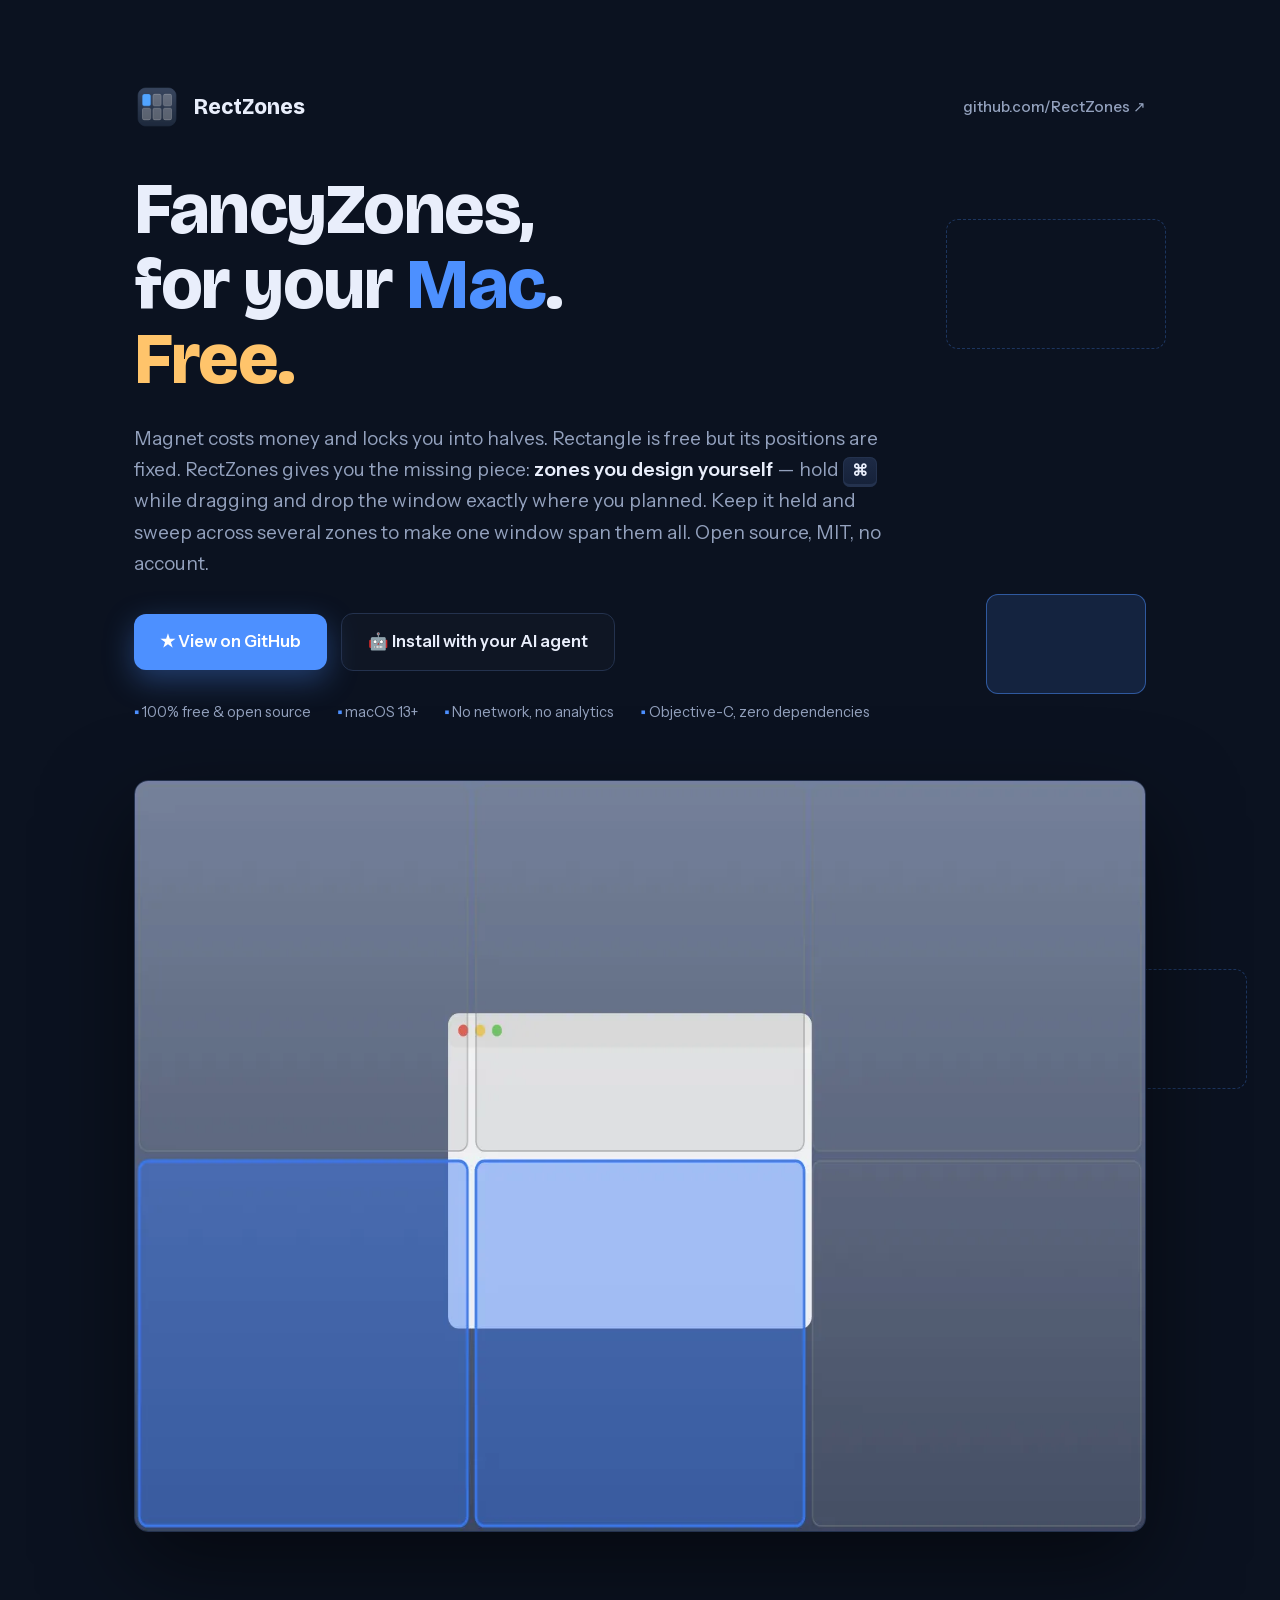
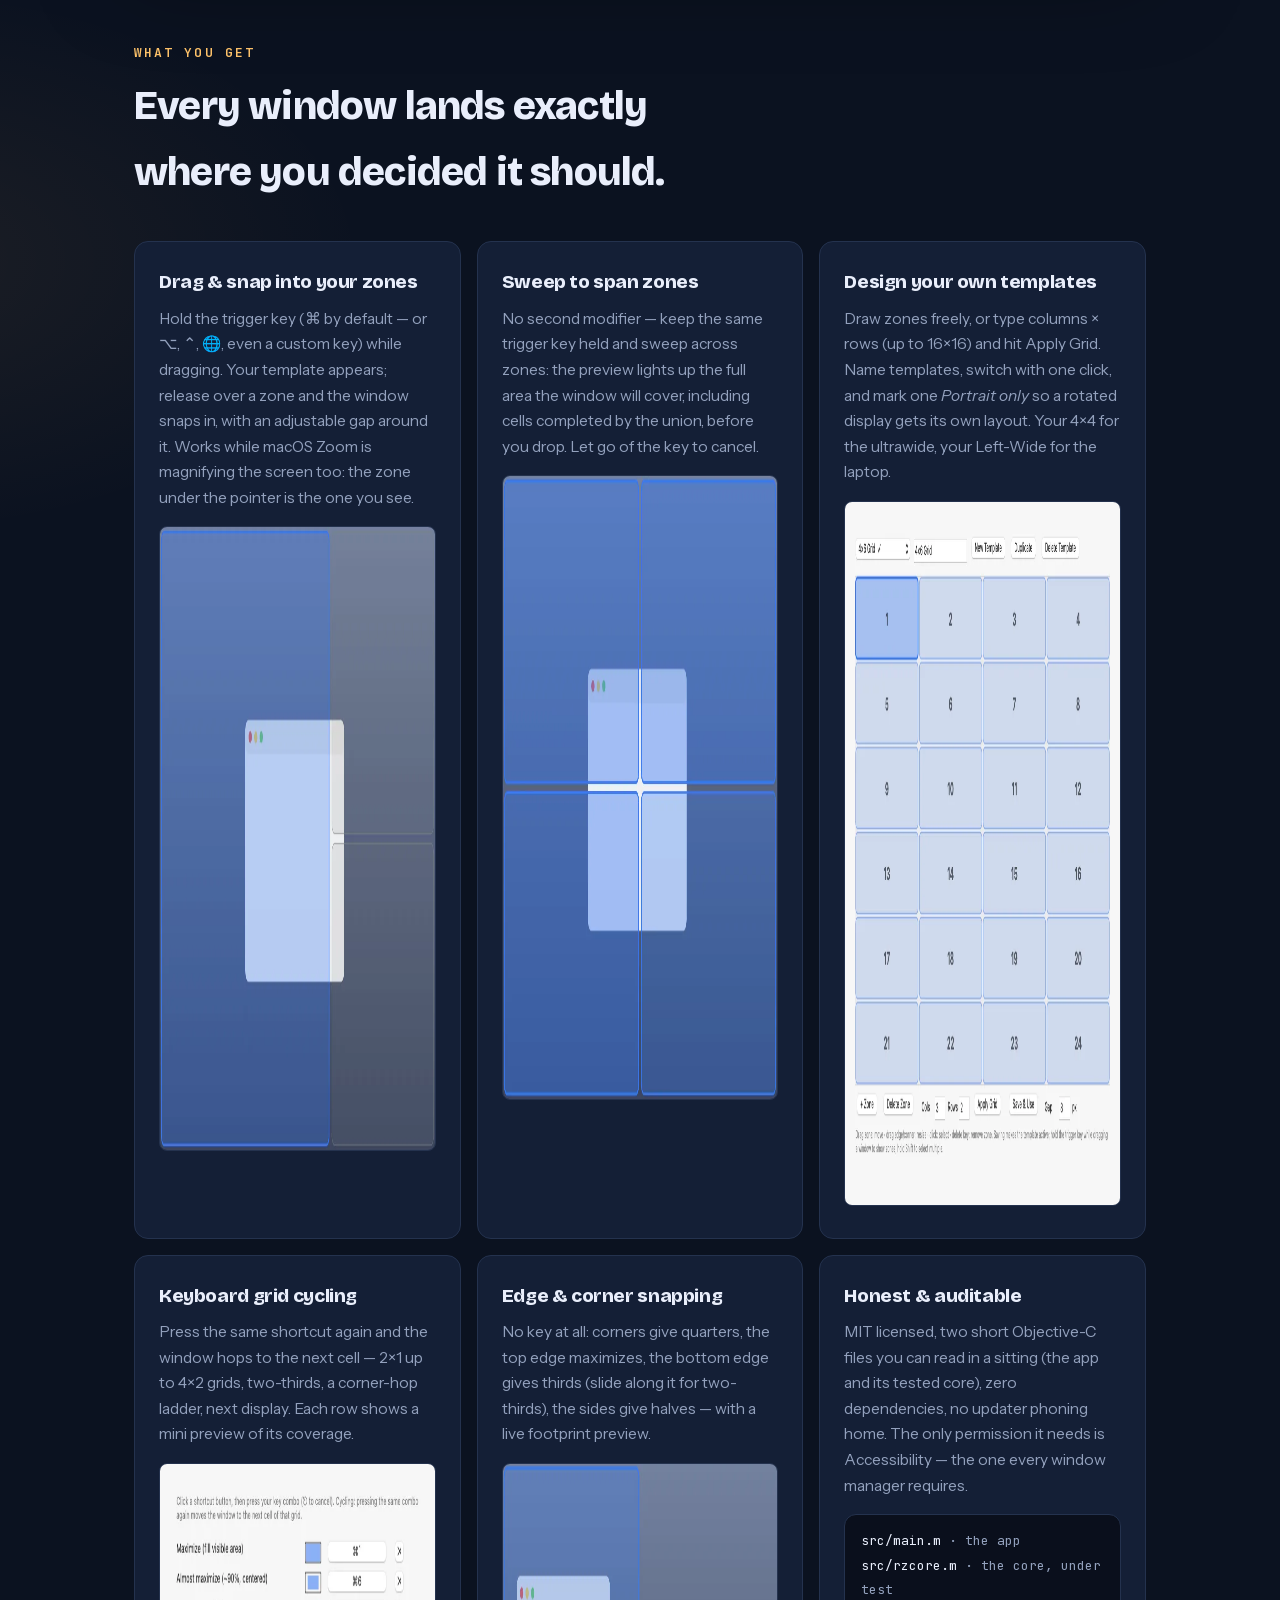
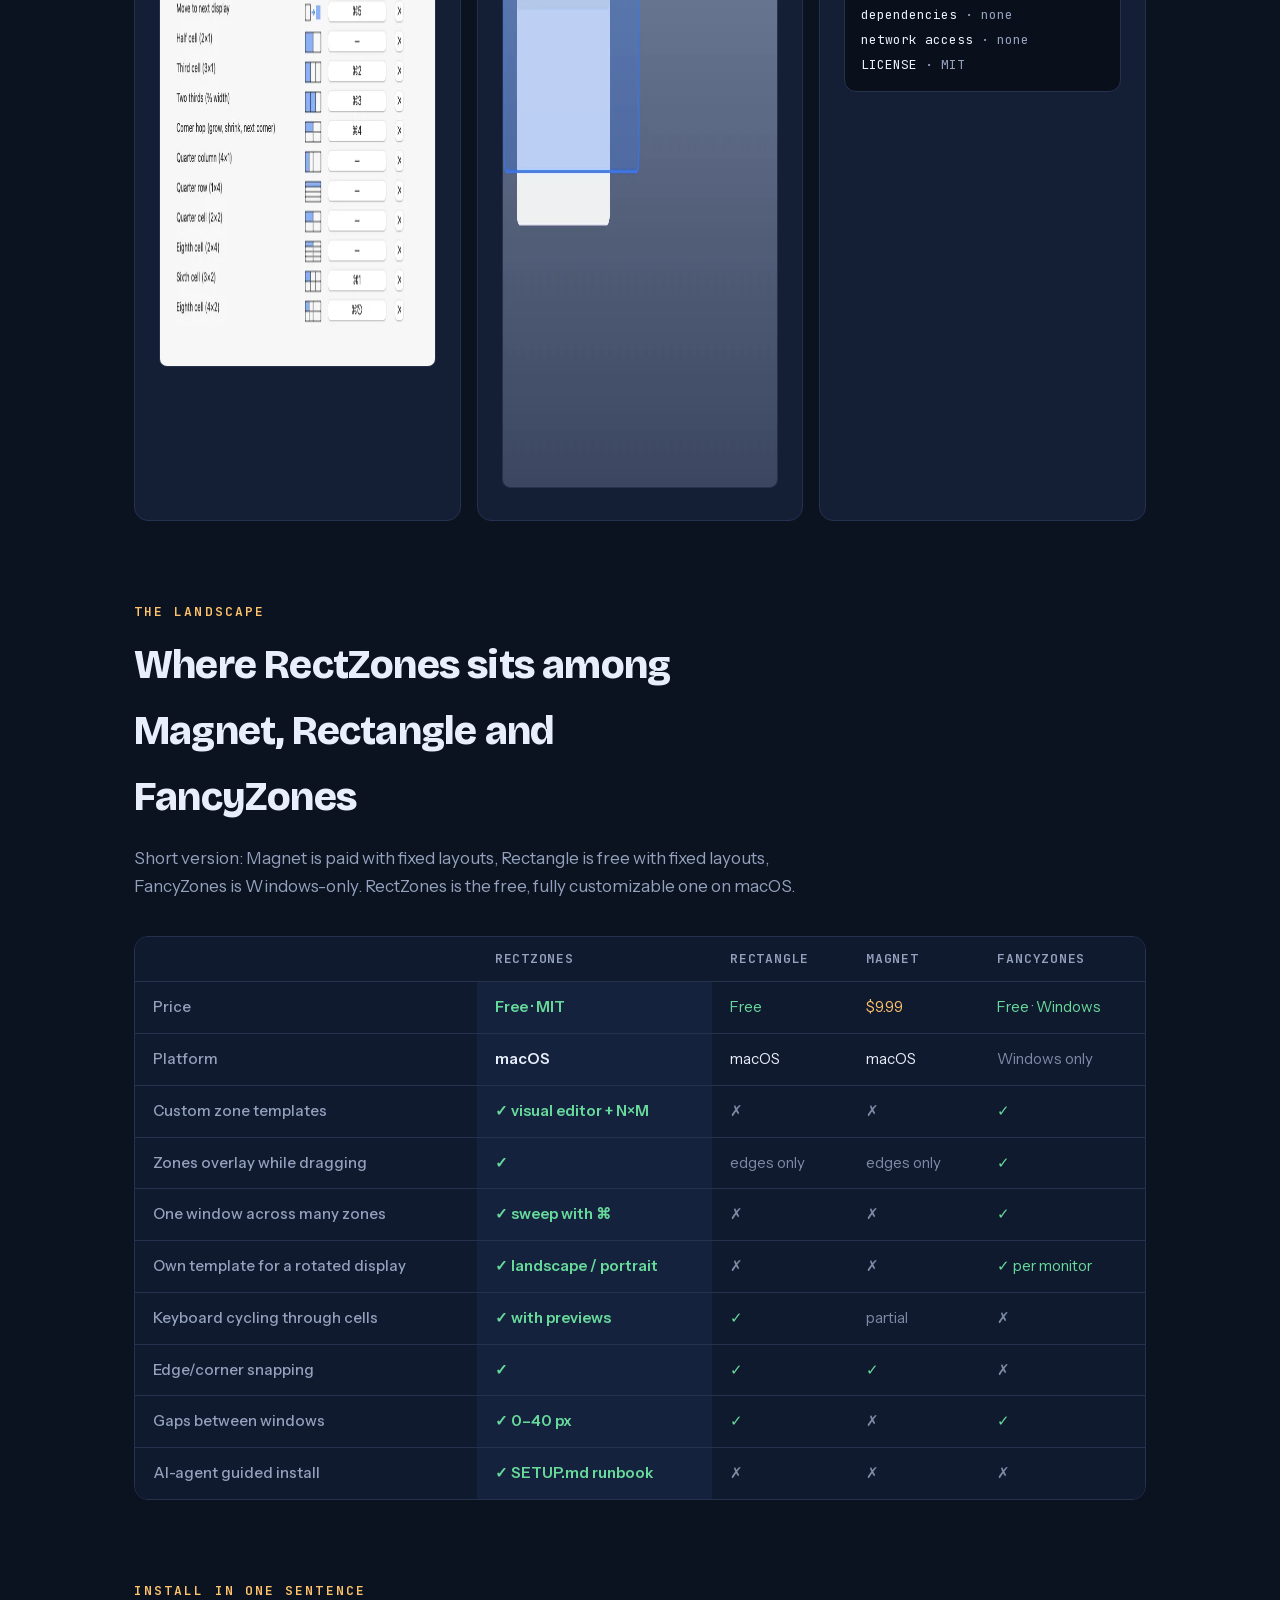
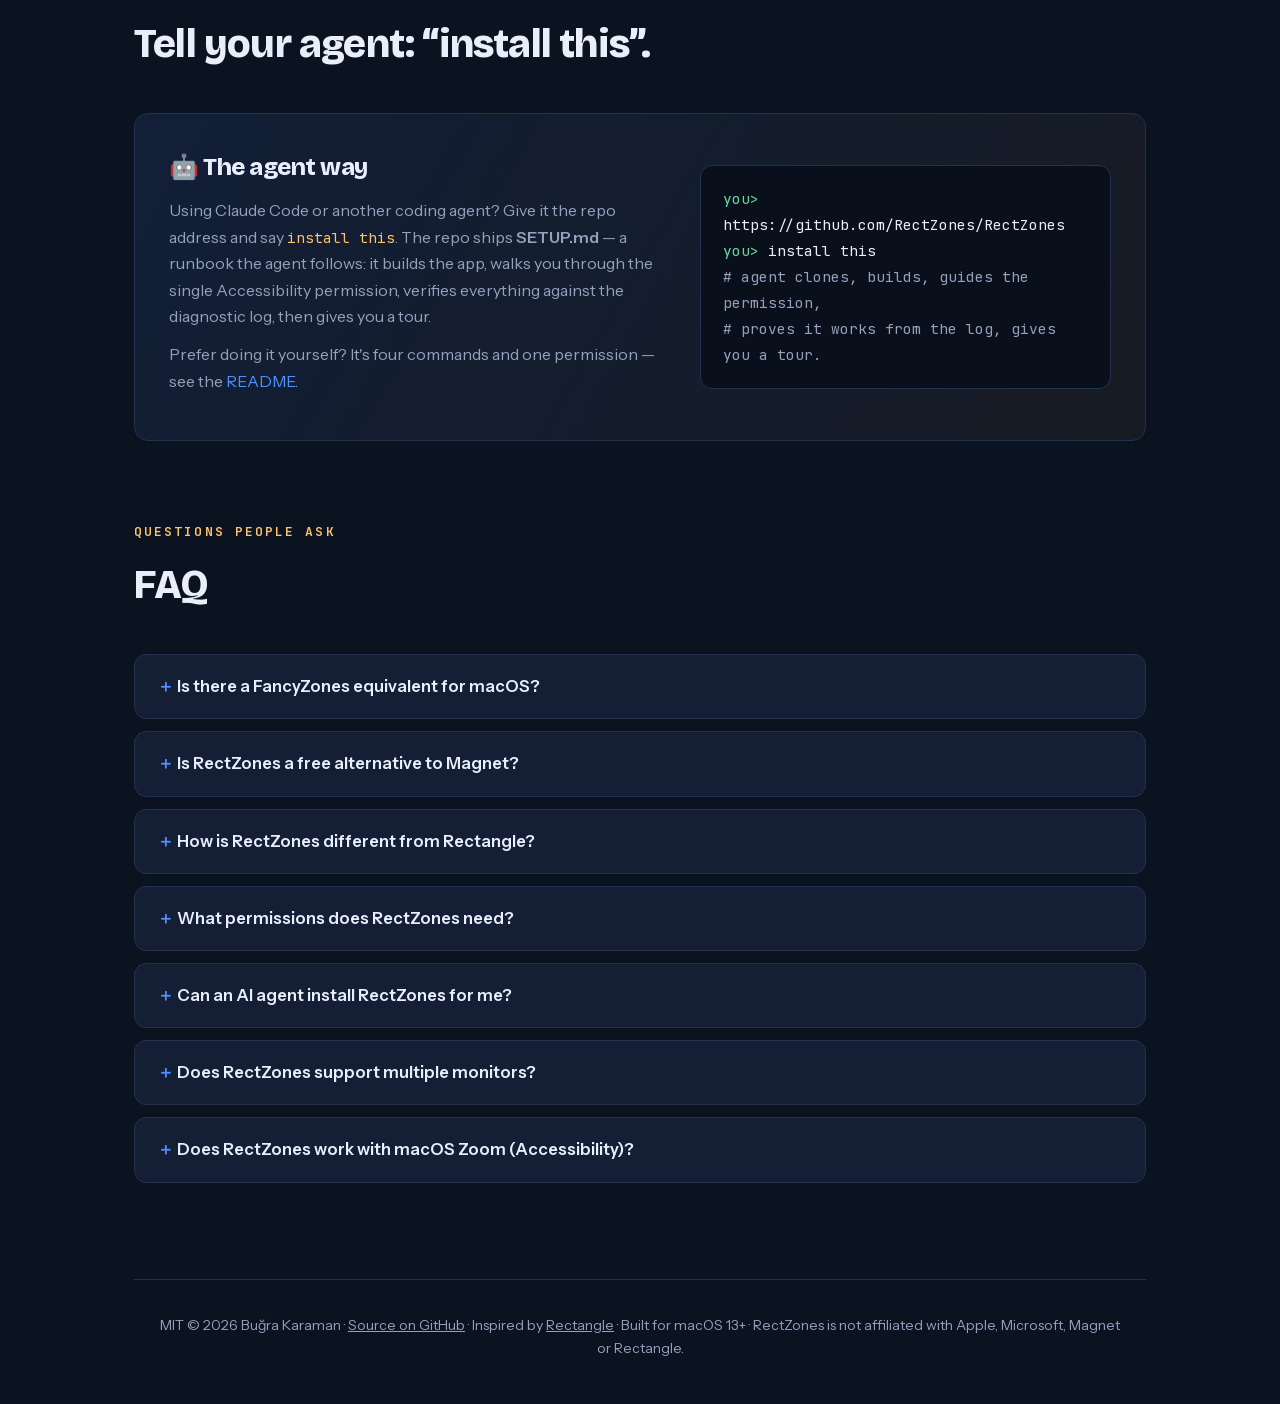
<file: index.html>
<!DOCTYPE html>
<html lang="en">
<head>
<meta charset="utf-8">
<meta name="viewport" content="width=device-width, initial-scale=1">
<title>RectZones — Free FancyZones for Mac · Open-Source Window Manager</title>
<meta name="description" content="RectZones brings PowerToys FancyZones to macOS: design custom snap zones, drag windows into them, sweep across several zones to span them. A free, open-source alternative to Magnet and Rectangle with fully customizable layouts.">
<link rel="canonical" href="https://rectzones.app/">
<link rel="icon" href="favicon.ico" sizes="32x32">
<link rel="icon" href="icon.png" type="image/png">
<link rel="apple-touch-icon" href="apple-touch-icon.png">
<meta name="theme-color" content="#0b1220">
<meta property="og:type" content="website">
<meta property="og:title" content="RectZones — Free FancyZones for Mac">
<meta property="og:description" content="Custom snap zones for macOS. Free, open-source, fully customizable — the Mac answer to PowerToys FancyZones, and a free alternative to Magnet.">
<meta property="og:url" content="https://rectzones.app/">
<meta property="og:image" content="https://rectzones.app/og-image.jpg">
<meta property="og:image:width" content="1200">
<meta property="og:image:height" content="750">
<meta name="twitter:card" content="summary_large_image">
<meta name="twitter:title" content="RectZones — Free FancyZones for Mac">
<meta name="twitter:description" content="Custom snap zones for macOS. Free, open-source, fully customizable window management.">
<meta name="twitter:image" content="https://rectzones.app/og-image.jpg">
<script type="application/ld+json">
{
  "@context": "https://schema.org",
  "@type": "SoftwareApplication",
  "name": "RectZones",
  "operatingSystem": "macOS 13+",
  "applicationCategory": "UtilitiesApplication",
  "description": "Zone-based window manager for macOS: design custom snap zones, drag windows into them with a trigger key, sweep across several zones to span them, cycle windows through grids from the keyboard. A free, open-source FancyZones equivalent for Mac.",
  "url": "https://rectzones.app/",
  "downloadUrl": "https://github.com/RectZones/RectZones",
  "screenshot": "https://rectzones.app/og-image.jpg",
  "license": "https://github.com/RectZones/RectZones/blob/main/LICENSE",
  "offers": { "@type": "Offer", "price": "0", "priceCurrency": "USD" }
}
</script>
<script type="application/ld+json">
{
  "@context": "https://schema.org",
  "@type": "FAQPage",
  "mainEntity": [
    {"@type": "Question", "name": "Is there a FancyZones equivalent for macOS?",
     "acceptedAnswer": {"@type": "Answer", "text": "Yes — RectZones brings the PowerToys FancyZones workflow to macOS: you design zone templates, hold a trigger key while dragging a window, and drop it into a zone. Sweeping across zones with that same key held lets one window span several of them, exactly like FancyZones on Windows — no second modifier needed."}},
    {"@type": "Question", "name": "Is RectZones a free alternative to Magnet?",
     "acceptedAnswer": {"@type": "Answer", "text": "Yes. Magnet is a paid app with fixed halves and quarters. RectZones is free and MIT-licensed, covers the same edge and corner snapping, and adds fully custom zone layouts, multi-zone spanning and keyboard grid cycling."}},
    {"@type": "Question", "name": "How is RectZones different from Rectangle?",
     "acceptedAnswer": {"@type": "Answer", "text": "Rectangle is a great free tool for fixed positions via keyboard shortcuts. RectZones adds what Rectangle doesn't have: user-designed zone templates with a visual editor, a drag overlay that shows all zones at once, a single-key sweep that combines zones into one area, and per-shortcut grid cycling. RectZones was built from scratch, inspired by Rectangle (MIT)."}},
    {"@type": "Question", "name": "What permissions does RectZones need?",
     "acceptedAnswer": {"@type": "Answer", "text": "Only macOS Accessibility permission, which every window manager needs to move windows. RectZones has no network access, no analytics, no account — it is two short Objective-C files you can read in one sitting: the app and its tested core."}},
    {"@type": "Question", "name": "Can an AI agent install RectZones for me?",
     "acceptedAnswer": {"@type": "Answer", "text": "Yes. Point your coding agent (Claude Code or similar) at the GitHub repository and say 'install this'. The repo ships SETUP.md, a step-by-step runbook the agent follows: it builds the app, walks you through the permission, verifies everything against the diagnostic log and gives you a tour."}},
    {"@type": "Question", "name": "Does RectZones support multiple monitors?",
     "acceptedAnswer": {"@type": "Answer", "text": "Yes — zones are defined as proportions of each screen, so one template fits every display of the same shape; a rotated (portrait) display can have its own template, picked automatically by the screen's orientation; and there is a dedicated shortcut to send a window to the next display while keeping its relative position."}},
    {"@type": "Question", "name": "Does RectZones work with macOS Zoom (Accessibility)?",
     "acceptedAnswer": {"@type": "Answer", "text": "Yes. While Zoom is magnifying the screen, RectZones picks the zone at the point you actually see under the pointer, so dropping a window while zoomed in lands where you aimed."}}
  ]
}
</script>
<link rel="preload" as="font" type="font/woff2" crossorigin href="fonts/bricolage-grotesque-800-latin.woff2">
<link rel="preload" as="font" type="font/woff2" crossorigin href="fonts/instrument-sans-400-latin.woff2">
<link rel="stylesheet" href="fonts/fonts.css">
<style>
  :root {
    --ink: #0b1220;          /* gece masaüstü */
    --ink-2: #101a2e;
    --panel: #141f36;
    --line: #24324e;
    --fg: #e9eefb;
    --muted: #93a1bd;
    --azure: #4d90ff;        /* ikonun mavisi */
    --azure-soft: rgba(77,144,255,.14);
    --amber: #ffc46b;        /* sıcak vurgu */
    --ok: #67d99b;
    --radius: 14px;
  }
  * { margin: 0; padding: 0; box-sizing: border-box; }
  html { scroll-behavior: smooth; }
  body {
    background:
      radial-gradient(1100px 500px at 80% -10%, rgba(77,144,255,.16), transparent 60%),
      radial-gradient(900px 500px at -10% 30%, rgba(255,196,107,.07), transparent 55%),
      var(--ink);
    color: var(--fg);
    font: 17px/1.65 "Instrument Sans", -apple-system, sans-serif;
    -webkit-font-smoothing: antialiased;
    overflow-x: hidden;
  }
  ::selection { background: var(--azure); color: #fff; }
  a { color: var(--azure); text-decoration: none; }
  main { max-width: 1060px; margin: 0 auto; padding: 0 24px; }
  h1, h2, h3 { font-family: "Bricolage Grotesque", "Instrument Sans", sans-serif; letter-spacing: -0.02em; }
  kbd {
    font: 600 0.82em "JetBrains Mono", monospace;
    background: linear-gradient(#1d2a45, #16223a);
    border: 1px solid var(--line);
    border-bottom-width: 3px;
    border-radius: 7px;
    padding: 2px 8px 3px;
    color: var(--fg);
    white-space: nowrap;
  }
  code { font: 500 0.9em "JetBrains Mono", monospace; color: var(--amber); }

  /* ---------- hero ---------- */
  header { position: relative; padding: 84px 0 30px; }
  .zone-art { position: absolute; inset: 0; pointer-events: none; z-index: 0; }
  .zone-art .z {
    position: absolute; border: 1.5px dashed rgba(77,144,255,.28); border-radius: 12px;
    animation: zfloat 9s ease-in-out infinite;
  }
  .zone-art .z.fill { background: var(--azure-soft); border-style: solid; border-color: rgba(77,144,255,.5); }
  @keyframes zfloat { 0%,100% { transform: translateY(0); } 50% { transform: translateY(-7px); } }
  .hero { position: relative; z-index: 1; }
  .brand { display: flex; align-items: center; gap: 14px; margin-bottom: 42px; }
  .brand img { width: 46px; height: 46px; }
  .brand b { font-family: "Bricolage Grotesque", sans-serif; font-size: 21px; }
  .brand .gh { margin-left: auto; color: var(--muted); font-weight: 500; font-size: 15px; }
  .brand .gh:hover { color: var(--fg); }
  h1 {
    font-size: clamp(40px, 6.4vw, 72px); font-weight: 800; line-height: 1.04;
    max-width: 15ch;
  }
  h1 .accent { color: var(--azure); }
  h1 .amber { color: var(--amber); }
  .sub {
    margin: 26px 0 34px; max-width: 58ch; color: var(--muted); font-size: 19px;
  }
  .sub b { color: var(--fg); font-weight: 600; }
  .ctas { display: flex; gap: 14px; flex-wrap: wrap; align-items: center; }
  .btn {
    display: inline-flex; align-items: center; gap: 10px;
    padding: 14px 26px; border-radius: 12px; font-weight: 600; font-size: 16.5px;
    transition: transform .15s ease, box-shadow .15s ease;
  }
  .btn:hover { transform: translateY(-2px); }
  .btn-primary {
    background: var(--azure); color: #fff;
    box-shadow: 0 10px 30px rgba(77,144,255,.35);
  }
  .btn-primary:hover { box-shadow: 0 14px 36px rgba(77,144,255,.45); }
  .btn-ghost { border: 1px solid var(--line); color: var(--fg); background: rgba(255,255,255,.02); }
  .facts { display: flex; gap: 10px 26px; flex-wrap: wrap; margin-top: 30px; color: var(--muted); font-size: 14.5px; }
  .facts span::before { content: "▪ "; color: var(--azure); }
  /* staggered reveal */
  .r { opacity: 0; transform: translateY(14px); animation: rise .7s cubic-bezier(.2,.7,.2,1) forwards; }
  .r2 { animation-delay: .12s; } .r3 { animation-delay: .24s; } .r4 { animation-delay: .36s; } .r5 { animation-delay: .5s; }
  @keyframes rise { to { opacity: 1; transform: none; } }

  .shot-frame {
    margin: 56px 0 0; border-radius: var(--radius); overflow: hidden;
    border: 1px solid var(--line);
    box-shadow: 0 34px 90px rgba(0,0,0,.5);
  }
  .shot-frame img { display: block; width: 100%; }

  /* ---------- sections ---------- */
  section { padding: 84px 0 0; }
  .kicker {
    font: 600 13px/1 "JetBrains Mono", monospace; letter-spacing: .16em; text-transform: uppercase;
    color: var(--amber); margin-bottom: 14px;
  }
  h2 { font-size: clamp(28px, 3.6vw, 40px); font-weight: 800; max-width: 24ch; }
  .lede { color: var(--muted); max-width: 62ch; margin-top: 14px; }

  .grid { display: grid; grid-template-columns: repeat(auto-fit, minmax(280px, 1fr)); gap: 16px; margin-top: 36px; }
  .card {
    background: var(--panel); border: 1px solid var(--line); border-radius: var(--radius);
    padding: 24px; transition: transform .18s ease, border-color .18s ease;
  }
  .card:hover { transform: translateY(-3px); border-color: #35507f; }
  .card h3 { font-size: 19px; margin-bottom: 8px; }
  .card p { color: var(--muted); font-size: 15.5px; }
  .card img { width: 100%; border-radius: 8px; border: 1px solid var(--line); margin-top: 16px; }
  .card .term { margin-top: 16px; font-size: 13px; padding: 14px 16px; line-height: 1.9; }

  /* comparison */
  .tablewrap { overflow-x: auto; margin-top: 36px; border: 1px solid var(--line); border-radius: var(--radius); }
  table { border-collapse: collapse; width: 100%; min-width: 640px; background: var(--ink-2); font-size: 15px; }
  th, td { padding: 13px 18px; text-align: left; border-bottom: 1px solid var(--line); }
  thead th { font: 600 13px/1.4 "JetBrains Mono", monospace; letter-spacing: .06em; color: var(--muted); text-transform: uppercase; }
  tbody th { font-weight: 500; color: var(--muted); white-space: nowrap; }
  td.rz { background: rgba(77,144,255,.07); font-weight: 600; }
  .yes { color: var(--ok); } .no { color: #7c8aa5; } .paid { color: var(--amber); }
  tbody tr:last-child th, tbody tr:last-child td { border-bottom: none; }

  /* agent */
  .agent {
    margin-top: 36px; display: grid; grid-template-columns: 1.1fr .9fr; gap: 28px;
    background: linear-gradient(120deg, rgba(77,144,255,.10), rgba(255,196,107,.05));
    border: 1px solid var(--line); border-radius: var(--radius); padding: 34px;
  }
  .term {
    background: #0a0f1c; border: 1px solid var(--line); border-radius: 12px;
    font: 14.5px/1.8 "JetBrains Mono", monospace; padding: 20px 22px; align-self: center;
    overflow-x: auto;
  }
  .term .p { color: var(--ok); }
  .term .c { color: var(--muted); }
  .agent h3 { font-size: 24px; margin-bottom: 10px; }
  .agent p { color: var(--muted); font-size: 16px; margin-bottom: 12px; }

  /* faq */
  .faq { margin-top: 36px; display: grid; gap: 12px; }
  details {
    background: var(--panel); border: 1px solid var(--line); border-radius: 12px; padding: 18px 22px;
  }
  details[open] { border-color: #35507f; }
  summary { cursor: pointer; font-weight: 600; font-size: 16.5px; list-style: none; }
  summary::before { content: "＋ "; color: var(--azure); font-weight: 700; }
  details[open] summary::before { content: "－ "; }
  details p { color: var(--muted); margin-top: 10px; font-size: 15.5px; }

  footer {
    margin-top: 96px; padding: 34px 24px 44px; border-top: 1px solid var(--line);
    color: var(--muted); font-size: 14px; text-align: center;
  }
  footer a { color: var(--muted); text-decoration: underline; }
  @media (max-width: 1100px) {
    .zone-art { display: none; } /* fixed-size decorations would sit on the text */
  }
  @media (max-width: 760px) {
    .agent { grid-template-columns: 1fr; }
    header { padding-top: 56px; }
    .sub { font-size: 17px; }
  }
  @media (prefers-reduced-motion: reduce) {
    .zone-art .z, .r { animation: none; }
    .r { opacity: 1; transform: none; }
  }
</style>
</head>
<body>
<main>
  <header>
    <div class="zone-art" aria-hidden="true">
      <div class="z" style="top:14%; right:-2%; width:220px; height:130px; animation-delay:0s"></div>
      <div class="z fill" style="top:38%; right:0; width:160px; height:100px; animation-delay:1.4s"></div>
      <div class="z" style="top:62%; right:-10%; width:260px; height:120px; animation-delay:2.6s"></div>
    </div>
    <div class="hero">
      <div class="brand r">
        <img src="icon.png" alt="RectZones app icon" width="46" height="46">
        <b>RectZones</b>
        <a class="gh" href="https://github.com/RectZones/RectZones">github.com/RectZones ↗</a>
      </div>
      <h1 class="r r2">FancyZones,<br>for your <span class="accent">Mac</span>.<br><span class="amber">Free.</span></h1>
      <p class="sub r r3">Magnet costs money and locks you into halves. Rectangle is free but its
        positions are fixed. RectZones gives you the missing piece: <b>zones you design yourself</b> —
        hold <kbd>⌘</kbd> while dragging and drop the window exactly where you planned.
        Keep it held and sweep across several zones to make one window span them all.
        Open source, MIT, no account.</p>
      <div class="ctas r r4">
        <a class="btn btn-primary" href="https://github.com/RectZones/RectZones">★ View on GitHub</a>
        <a class="btn btn-ghost" href="#agent">🤖 Install with your AI agent</a>
      </div>
      <div class="facts r r5">
        <span>100% free &amp; open source</span>
        <span>macOS 13+</span>
        <span>No network, no analytics</span>
        <span>Objective-C, zero dependencies</span>
      </div>
      <div class="shot-frame r r5">
        <img src="shot-zones.webp" width="1200" height="750" alt="RectZones overlay: dragging a macOS window over a 3×2 zone grid with two zones selected by sweeping">
      </div>
    </div>
  </header>

  <section id="features">
    <div class="kicker">What you get</div>
    <h2>Every window lands exactly where you decided it should.</h2>
    <div class="grid">
      <div class="card"><h3>Drag &amp; snap into your zones</h3>
        <p>Hold the trigger key (⌘ by default — or ⌥, ⌃, 🌐, even a custom key) while dragging.
           Your template appears; release over a zone and the window snaps in, with an
           adjustable gap around it. Works while macOS Zoom is magnifying the screen too:
           the zone under the pointer is the one you see.</p>
        <img src="shot-drag.webp" width="1000" height="625" alt="Zone template appearing while dragging a window with the trigger key" loading="lazy"></div>
      <div class="card"><h3>Sweep to span zones</h3>
        <p>No second modifier — keep the same trigger key held and sweep across zones: the preview
           lights up the full area the window will cover, including cells completed by the union,
           before you drop. Let go of the key to cancel.</p>
        <img src="shot-span.webp" width="1000" height="625" alt="Multi-zone selection lighting up the covered cells" loading="lazy"></div>
      <div class="card"><h3>Design your own templates</h3>
        <p>Draw zones freely, or type columns × rows (up to 16×16) and hit Apply Grid. Name
           templates, switch with one click, and mark one <i>Portrait only</i> so a rotated
           display gets its own layout. Your 4×4 for the ultrawide, your Left-Wide for the laptop.</p>
        <img src="shot-editor.webp" width="880" height="705" alt="RectZones template editor with a 4×4 grid" loading="lazy"></div>
      <div class="card"><h3>Keyboard grid cycling</h3>
        <p>Press the same shortcut again and the window hops to the next cell — 2×1 up to 4×2 grids,
           two-thirds, a corner-hop ladder, next display. Each row shows a mini preview of its coverage.</p>
        <img src="shot-shortcuts.webp" width="600" height="504" alt="RectZones shortcuts panel with per-action grid previews" loading="lazy"></div>
      <div class="card"><h3>Edge &amp; corner snapping</h3>
        <p>No key at all: corners give quarters, the top edge maximizes, the bottom edge gives thirds
           (slide along it for two-thirds), the sides give halves — with a live footprint preview.</p>
        <img src="shot-edge.webp" width="1000" height="625" alt="Corner snap footprint preview while pushing a window to the top-left corner" loading="lazy"></div>
      <div class="card"><h3>Honest &amp; auditable</h3>
        <p>MIT licensed, two short Objective-C files you can read in a sitting (the app and its
           tested core), zero dependencies, no updater phoning home. The only permission it
           needs is Accessibility — the one every window manager requires.</p>
        <div class="term">
          <div>src/main.m <span class="c">· the app</span></div>
          <div>src/rzcore.m <span class="c">· the core, under test</span></div>
          <div>dependencies <span class="c">· none</span></div>
          <div>network access <span class="c">· none</span></div>
          <div>LICENSE <span class="c">· MIT</span></div>
        </div></div>
    </div>
  </section>

  <section id="compare">
    <div class="kicker">The landscape</div>
    <h2>Where RectZones sits among Magnet, Rectangle and FancyZones</h2>
    <p class="lede">Short version: Magnet is paid with fixed layouts, Rectangle is free with fixed
      layouts, FancyZones is Windows-only. RectZones is the free, fully customizable one on macOS.</p>
    <div class="tablewrap">
      <table>
        <thead><tr><th></th><th>RectZones</th><th>Rectangle</th><th>Magnet</th><th>FancyZones</th></tr></thead>
        <tbody>
          <tr><th>Price</th><td class="rz yes">Free · MIT</td><td class="yes">Free</td><td class="paid">$9.99</td><td class="yes">Free · Windows</td></tr>
          <tr><th>Platform</th><td class="rz">macOS</td><td>macOS</td><td>macOS</td><td class="no">Windows only</td></tr>
          <tr><th>Custom zone templates</th><td class="rz yes">✓ visual editor + N×M</td><td class="no">✗</td><td class="no">✗</td><td class="yes">✓</td></tr>
          <tr><th>Zones overlay while dragging</th><td class="rz yes">✓</td><td class="no">edges only</td><td class="no">edges only</td><td class="yes">✓</td></tr>
          <tr><th>One window across many zones</th><td class="rz yes">✓ sweep with ⌘</td><td class="no">✗</td><td class="no">✗</td><td class="yes">✓</td></tr>
          <tr><th>Own template for a rotated display</th><td class="rz yes">✓ landscape / portrait</td><td class="no">✗</td><td class="no">✗</td><td class="yes">✓ per monitor</td></tr>
          <tr><th>Keyboard cycling through cells</th><td class="rz yes">✓ with previews</td><td class="yes">✓</td><td class="no">partial</td><td class="no">✗</td></tr>
          <tr><th>Edge/corner snapping</th><td class="rz yes">✓</td><td class="yes">✓</td><td class="yes">✓</td><td class="no">✗</td></tr>
          <tr><th>Gaps between windows</th><td class="rz yes">✓ 0–40 px</td><td class="yes">✓</td><td class="no">✗</td><td class="yes">✓</td></tr>
          <tr><th>AI-agent guided install</th><td class="rz yes">✓ SETUP.md runbook</td><td class="no">✗</td><td class="no">✗</td><td class="no">✗</td></tr>
        </tbody>
      </table>
    </div>
  </section>

  <section id="agent">
    <div class="kicker">Install in one sentence</div>
    <h2>Tell your agent: “install this”.</h2>
    <div class="agent">
      <div>
        <h3>🤖 The agent way</h3>
        <p>Using Claude Code or another coding agent? Give it the repo address and say
          <code>install this</code>. The repo ships <b>SETUP.md</b> — a runbook the agent follows:
          it builds the app, walks you through the single Accessibility permission, verifies
          everything against the diagnostic log, then gives you a tour.</p>
        <p>Prefer doing it yourself? It's four commands and one permission —
          see the <a href="https://github.com/RectZones/RectZones#install--by-hand">README</a>.</p>
      </div>
      <div class="term">
        <div><span class="p">you&gt;</span> https://github.com/RectZones/RectZones</div>
        <div><span class="p">you&gt;</span> install this</div>
        <div><span class="c"># agent clones, builds, guides the permission,</span></div>
        <div><span class="c"># proves it works from the log, gives you a tour.</span></div>
      </div>
    </div>
  </section>

  <section id="faq">
    <div class="kicker">Questions people ask</div>
    <h2>FAQ</h2>
    <div class="faq">
      <details><summary>Is there a FancyZones equivalent for macOS?</summary>
        <p>Yes — RectZones brings the PowerToys FancyZones workflow to macOS: you design zone
        templates, hold a trigger key while dragging a window, and drop it into a zone. Sweeping
        across zones with that same key held lets one window span several of them, exactly like
        FancyZones on Windows — no second modifier needed.</p></details>
      <details><summary>Is RectZones a free alternative to Magnet?</summary>
        <p>Yes. Magnet is a paid app with fixed halves and quarters. RectZones is free and
        MIT-licensed, covers the same edge and corner snapping, and adds fully custom zone
        layouts, multi-zone spanning and keyboard grid cycling.</p></details>
      <details><summary>How is RectZones different from Rectangle?</summary>
        <p>Rectangle is a great free tool for fixed positions via keyboard shortcuts. RectZones
        adds what Rectangle doesn't have: user-designed zone templates with a visual editor, a
        drag overlay that shows all zones at once, a single-key sweep that combines zones into one
        area, and per-shortcut grid cycling. RectZones was built from scratch, inspired by Rectangle (MIT).</p></details>
      <details><summary>What permissions does RectZones need?</summary>
        <p>Only macOS Accessibility permission, which every window manager needs to move windows.
        RectZones has no network access, no analytics, no account — it is two short Objective-C
        files you can read in one sitting: the app and its tested core.</p></details>
      <details><summary>Can an AI agent install RectZones for me?</summary>
        <p>Yes. Point your coding agent (Claude Code or similar) at the GitHub repository and say
        "install this". The repo ships SETUP.md, a step-by-step runbook the agent follows: it
        builds the app, walks you through the permission, verifies everything against the
        diagnostic log and gives you a tour.</p></details>
      <details><summary>Does RectZones support multiple monitors?</summary>
        <p>Yes — zones are defined as proportions of each screen, so one template fits every
        display of the same shape; a rotated (portrait) display can have its own template, picked
        automatically by the screen's orientation; and there is a dedicated shortcut to send a
        window to the next display while keeping its relative position.</p></details>
      <details><summary>Does RectZones work with macOS Zoom (Accessibility)?</summary>
        <p>Yes. While Zoom is magnifying the screen, RectZones picks the zone at the point you
        actually see under the pointer, so dropping a window while zoomed in lands where you
        aimed.</p></details>
    </div>
  </section>

  <footer>
    MIT © 2026 Buğra Karaman · <a href="https://github.com/RectZones/RectZones">Source on GitHub</a> ·
    Inspired by <a href="https://github.com/rxhanson/Rectangle">Rectangle</a> ·
    Built for macOS 13+ · RectZones is not affiliated with Apple, Microsoft, Magnet or Rectangle.
  </footer>
</main>
</body>
</html>
</file>
<file: fonts/fonts.css>
/* Self-hosted subsets of the Google Fonts files the page used to load from fonts.googleapis.com (SIL OFL). */
@font-face {
  font-family: 'Bricolage Grotesque';
  font-style: normal;
  font-weight: 400;
  font-display: swap;
  src: url(bricolage-grotesque-400-latin-ext.woff2) format('woff2');
  unicode-range: U+0100-02BA, U+02BD-02C5, U+02C7-02CC, U+02CE-02D7, U+02DD-02FF, U+0304, U+0308, U+0329, U+1D00-1DBF, U+1E00-1E9F, U+1EF2-1EFF, U+2020, U+20A0-20AB, U+20AD-20C0, U+2113, U+2C60-2C7F, U+A720-A7FF;
}
@font-face {
  font-family: 'Bricolage Grotesque';
  font-style: normal;
  font-weight: 400;
  font-display: swap;
  src: url(bricolage-grotesque-400-latin.woff2) format('woff2');
  unicode-range: U+0000-00FF, U+0131, U+0152-0153, U+02BB-02BC, U+02C6, U+02DA, U+02DC, U+0304, U+0308, U+0329, U+2000-206F, U+20AC, U+2122, U+2191, U+2193, U+2212, U+2215, U+FEFF, U+FFFD;
}
@font-face {
  font-family: 'Bricolage Grotesque';
  font-style: normal;
  font-weight: 600;
  font-display: swap;
  src: url(bricolage-grotesque-600-latin-ext.woff2) format('woff2');
  unicode-range: U+0100-02BA, U+02BD-02C5, U+02C7-02CC, U+02CE-02D7, U+02DD-02FF, U+0304, U+0308, U+0329, U+1D00-1DBF, U+1E00-1E9F, U+1EF2-1EFF, U+2020, U+20A0-20AB, U+20AD-20C0, U+2113, U+2C60-2C7F, U+A720-A7FF;
}
@font-face {
  font-family: 'Bricolage Grotesque';
  font-style: normal;
  font-weight: 600;
  font-display: swap;
  src: url(bricolage-grotesque-600-latin.woff2) format('woff2');
  unicode-range: U+0000-00FF, U+0131, U+0152-0153, U+02BB-02BC, U+02C6, U+02DA, U+02DC, U+0304, U+0308, U+0329, U+2000-206F, U+20AC, U+2122, U+2191, U+2193, U+2212, U+2215, U+FEFF, U+FFFD;
}
@font-face {
  font-family: 'Bricolage Grotesque';
  font-style: normal;
  font-weight: 800;
  font-display: swap;
  src: url(bricolage-grotesque-800-latin-ext.woff2) format('woff2');
  unicode-range: U+0100-02BA, U+02BD-02C5, U+02C7-02CC, U+02CE-02D7, U+02DD-02FF, U+0304, U+0308, U+0329, U+1D00-1DBF, U+1E00-1E9F, U+1EF2-1EFF, U+2020, U+20A0-20AB, U+20AD-20C0, U+2113, U+2C60-2C7F, U+A720-A7FF;
}
@font-face {
  font-family: 'Bricolage Grotesque';
  font-style: normal;
  font-weight: 800;
  font-display: swap;
  src: url(bricolage-grotesque-800-latin.woff2) format('woff2');
  unicode-range: U+0000-00FF, U+0131, U+0152-0153, U+02BB-02BC, U+02C6, U+02DA, U+02DC, U+0304, U+0308, U+0329, U+2000-206F, U+20AC, U+2122, U+2191, U+2193, U+2212, U+2215, U+FEFF, U+FFFD;
}
@font-face {
  font-family: 'Instrument Sans';
  font-style: italic;
  font-weight: 400;
  font-display: swap;
  src: url(instrument-sans-400-italic-latin-ext.woff2) format('woff2');
  unicode-range: U+0100-02BA, U+02BD-02C5, U+02C7-02CC, U+02CE-02D7, U+02DD-02FF, U+0304, U+0308, U+0329, U+1D00-1DBF, U+1E00-1E9F, U+1EF2-1EFF, U+2020, U+20A0-20AB, U+20AD-20C0, U+2113, U+2C60-2C7F, U+A720-A7FF;
}
@font-face {
  font-family: 'Instrument Sans';
  font-style: italic;
  font-weight: 400;
  font-display: swap;
  src: url(instrument-sans-400-italic-latin.woff2) format('woff2');
  unicode-range: U+0000-00FF, U+0131, U+0152-0153, U+02BB-02BC, U+02C6, U+02DA, U+02DC, U+0304, U+0308, U+0329, U+2000-206F, U+20AC, U+2122, U+2191, U+2193, U+2212, U+2215, U+FEFF, U+FFFD;
}
@font-face {
  font-family: 'Instrument Sans';
  font-style: normal;
  font-weight: 400;
  font-display: swap;
  src: url(instrument-sans-400-latin-ext.woff2) format('woff2');
  unicode-range: U+0100-02BA, U+02BD-02C5, U+02C7-02CC, U+02CE-02D7, U+02DD-02FF, U+0304, U+0308, U+0329, U+1D00-1DBF, U+1E00-1E9F, U+1EF2-1EFF, U+2020, U+20A0-20AB, U+20AD-20C0, U+2113, U+2C60-2C7F, U+A720-A7FF;
}
@font-face {
  font-family: 'Instrument Sans';
  font-style: normal;
  font-weight: 400;
  font-display: swap;
  src: url(instrument-sans-400-latin.woff2) format('woff2');
  unicode-range: U+0000-00FF, U+0131, U+0152-0153, U+02BB-02BC, U+02C6, U+02DA, U+02DC, U+0304, U+0308, U+0329, U+2000-206F, U+20AC, U+2122, U+2191, U+2193, U+2212, U+2215, U+FEFF, U+FFFD;
}
@font-face {
  font-family: 'Instrument Sans';
  font-style: normal;
  font-weight: 500;
  font-display: swap;
  src: url(instrument-sans-500-latin-ext.woff2) format('woff2');
  unicode-range: U+0100-02BA, U+02BD-02C5, U+02C7-02CC, U+02CE-02D7, U+02DD-02FF, U+0304, U+0308, U+0329, U+1D00-1DBF, U+1E00-1E9F, U+1EF2-1EFF, U+2020, U+20A0-20AB, U+20AD-20C0, U+2113, U+2C60-2C7F, U+A720-A7FF;
}
@font-face {
  font-family: 'Instrument Sans';
  font-style: normal;
  font-weight: 500;
  font-display: swap;
  src: url(instrument-sans-500-latin.woff2) format('woff2');
  unicode-range: U+0000-00FF, U+0131, U+0152-0153, U+02BB-02BC, U+02C6, U+02DA, U+02DC, U+0304, U+0308, U+0329, U+2000-206F, U+20AC, U+2122, U+2191, U+2193, U+2212, U+2215, U+FEFF, U+FFFD;
}
@font-face {
  font-family: 'Instrument Sans';
  font-style: normal;
  font-weight: 600;
  font-display: swap;
  src: url(instrument-sans-600-latin-ext.woff2) format('woff2');
  unicode-range: U+0100-02BA, U+02BD-02C5, U+02C7-02CC, U+02CE-02D7, U+02DD-02FF, U+0304, U+0308, U+0329, U+1D00-1DBF, U+1E00-1E9F, U+1EF2-1EFF, U+2020, U+20A0-20AB, U+20AD-20C0, U+2113, U+2C60-2C7F, U+A720-A7FF;
}
@font-face {
  font-family: 'Instrument Sans';
  font-style: normal;
  font-weight: 600;
  font-display: swap;
  src: url(instrument-sans-600-latin.woff2) format('woff2');
  unicode-range: U+0000-00FF, U+0131, U+0152-0153, U+02BB-02BC, U+02C6, U+02DA, U+02DC, U+0304, U+0308, U+0329, U+2000-206F, U+20AC, U+2122, U+2191, U+2193, U+2212, U+2215, U+FEFF, U+FFFD;
}
@font-face {
  font-family: 'JetBrains Mono';
  font-style: normal;
  font-weight: 400;
  font-display: swap;
  src: url(jetbrains-mono-400-latin-ext.woff2) format('woff2');
  unicode-range: U+0100-02BA, U+02BD-02C5, U+02C7-02CC, U+02CE-02D7, U+02DD-02FF, U+0304, U+0308, U+0329, U+1D00-1DBF, U+1E00-1E9F, U+1EF2-1EFF, U+2020, U+20A0-20AB, U+20AD-20C0, U+2113, U+2C60-2C7F, U+A720-A7FF;
}
@font-face {
  font-family: 'JetBrains Mono';
  font-style: normal;
  font-weight: 400;
  font-display: swap;
  src: url(jetbrains-mono-400-latin.woff2) format('woff2');
  unicode-range: U+0000-00FF, U+0131, U+0152-0153, U+02BB-02BC, U+02C6, U+02DA, U+02DC, U+0304, U+0308, U+0329, U+2000-206F, U+20AC, U+2122, U+2191, U+2193, U+2212, U+2215, U+FEFF, U+FFFD;
}
@font-face {
  font-family: 'JetBrains Mono';
  font-style: normal;
  font-weight: 600;
  font-display: swap;
  src: url(jetbrains-mono-600-latin-ext.woff2) format('woff2');
  unicode-range: U+0100-02BA, U+02BD-02C5, U+02C7-02CC, U+02CE-02D7, U+02DD-02FF, U+0304, U+0308, U+0329, U+1D00-1DBF, U+1E00-1E9F, U+1EF2-1EFF, U+2020, U+20A0-20AB, U+20AD-20C0, U+2113, U+2C60-2C7F, U+A720-A7FF;
}
@font-face {
  font-family: 'JetBrains Mono';
  font-style: normal;
  font-weight: 600;
  font-display: swap;
  src: url(jetbrains-mono-600-latin.woff2) format('woff2');
  unicode-range: U+0000-00FF, U+0131, U+0152-0153, U+02BB-02BC, U+02C6, U+02DA, U+02DC, U+0304, U+0308, U+0329, U+2000-206F, U+20AC, U+2122, U+2191, U+2193, U+2212, U+2215, U+FEFF, U+FFFD;
}
</file>
